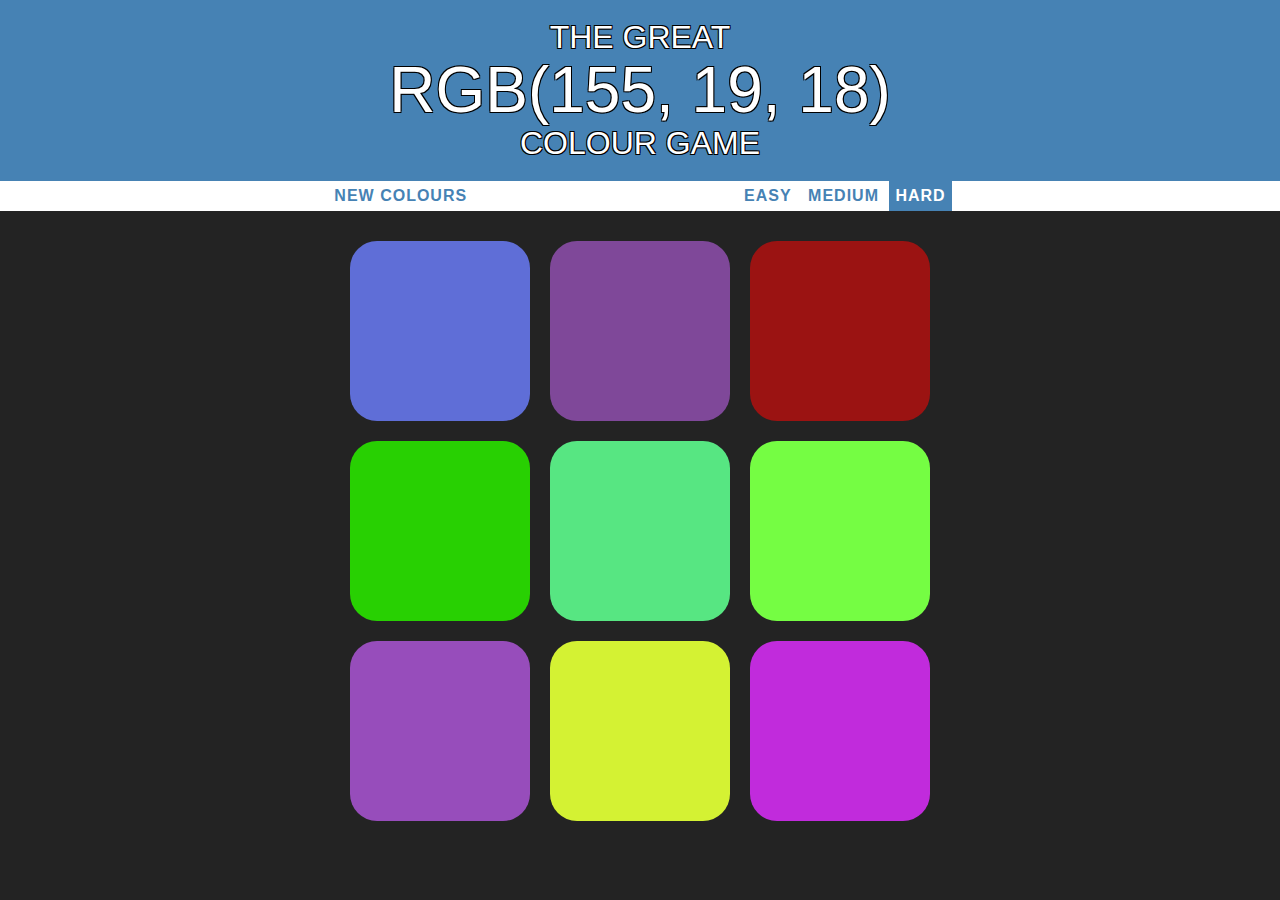
<file: portfolioProjects/colour_game/colourGame.html>
<!DOCTYPE html>
    <head>
        <title>Colour Game</title>
        <link rel="stylesheet" type="text/css" href="colourGame.css">
    </head>
    <body>
        <h1>
            The Great
            <br>
            <span id="colourDisplay">RGB</span> 
            <br>
            Colour Game
        </h1>

        <div id=stripe>
            <button id="reset">New Colours</button>
            <span id="message"></span>
            <button class="mode">Easy</button>
            <button class="mode">Medium</button>
            <button class="mode selected">Hard</button>
        </div>

        <div id="container">
            <div class="square"></div>
            <div class="square"></div>
            <div class="square"></div>
            <div class="square"></div>
            <div class="square"></div>
            <div class="square"></div>
            <div class="square"></div>
            <div class="square"></div>
            <div class="square"></div>
        </div>
        <script type="text/javascript" src="colourGame.js"></script>
    </body>
</html>
</file>
<file: portfolioProjects/colour_game/colourGame.css>
body{
    background-color: #232323;
    margin: 0;
    font-family: 'Montserrat', 'Avenir', sans-serif;
}

.square {
    width: 30%;
    background: purple;
    padding-bottom: 30%;
    float: left;
    margin:1.66%;
    border-radius: 15%;
    transition: background 0.65s;
    -webkit-transition: background 0.65s;
    -moz-transition: background 0.65s;
}

#container{
    margin: 20px auto;
    max-width: 600px;
}

h1{
    color: white;
    line-height: 1.1;
    text-align: center;
    font-weight: normal;
    background: steelblue;
    margin: 0;
    text-transform: uppercase;
    padding: 20px 0px;
    text-shadow: -1px -1px 0 #000, 1px -1px 0 #000, -1px 1px 0 #000, 1px 1px 0 #000;
}

#stripe {
    background-color: white;
    height: 30px;
    text-align: center;
}

.selected {
    color: white;
    background: steelblue;
}

#colourDisplay{
    font-size: 200%;
}

#message{
    display: inline-block;
    width: 20%;
}

button{
    border: none;
    background: none;
    text-transform: uppercase;
    height: 100%;
    font-weight: 700;
    color: steelblue;
    letter-spacing: 1px;
    font-size: inherit;
    transition: all 0.3s;
    -webkit-transition: all 0.3s;
    -moz-transition: all 0.3s;
    outline: none;
}

button:hover{
    color: white;
    background: steelblue;
}
</file>
